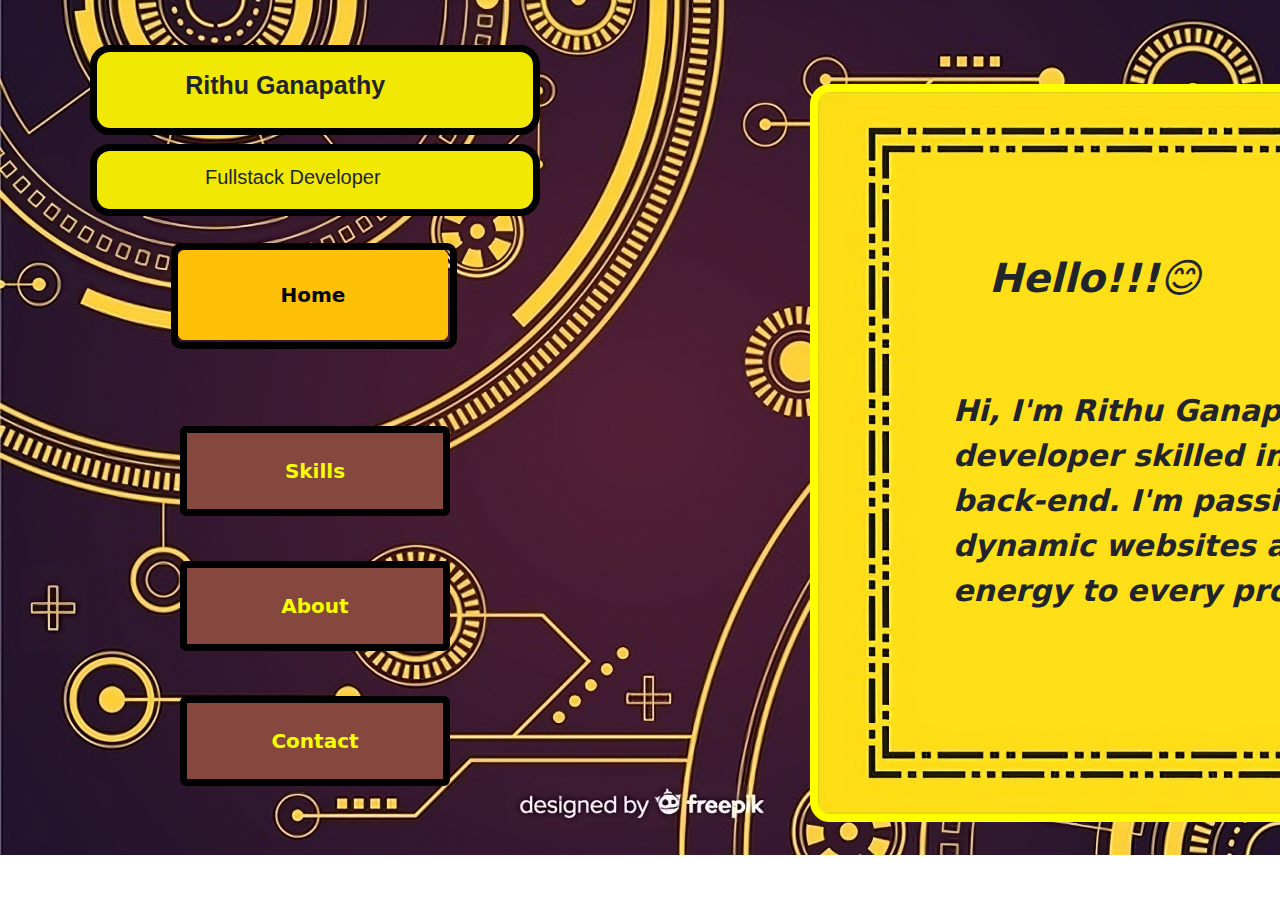
<file: index.html>
<!DOCTYPE html>
<html>
    <head>
        <link rel="stylesheet" href="index.css">
        <link href="https://cdn.jsdelivr.net/npm/bootstrap@5.3.3/dist/css/bootstrap.min.css" rel="stylesheet" integrity="sha384-QWTKZyjpPEjISv5WaRU9OFeRpok6YctnYmDr5pNlyT2bRjXh0JMhjY6hW+ALEwIH" crossorigin="anonymous">
<script src="https://cdn.jsdelivr.net/npm/bootstrap@5.3.3/dist/js/bootstrap.bundle.min.js" integrity="sha384-YvpcrYf0tY3lHB60NNkmXc5s9fDVZLESaAA55NDzOxhy9GkcIdslK1eN7N6jIeHz" crossorigin="anonymous"></script>
        <title></title>
    </head>
    <body>
        <div class="name">
            <h1>Rithu Ganapathy</h1>
        </div>
        <div class="role">
            <h1>Fullstack Developer</h1>
        </div>
        <div class="portfolio">
            <button type="button" class="btn btn-warning">Home</button>
        </div>

        <div class="whole">
            <div class="butto">
              
            <div class="page">
                <a href="skills.html"><button type="button" class="btn btn-outline-info">Skills</button></a>
            </div>
            <div class="page1">
                <a href="about.html"><button type="button" class="btn btn-outline-danger">About</button></a>
            </div>
            <div class="page2">
                <a href="contact.html"><button type="button" class="btn btn-outline-success">Contact</button></a>
            </div>
        </div>
        
        <div class="head">
            <div class="photo">
                <img src="images/me.jpg">
            </div>
            <h1>Hello!!!😊</h1><br>
            <p>Hi, I'm Rithu Ganapathy, a full-stack developer skilled in both front-end and back-end. I'm passionate about building dynamic websites and bringing fresh energy to every project.</p>
        </div>
            
        </div>
    </body>
</html>
</file>
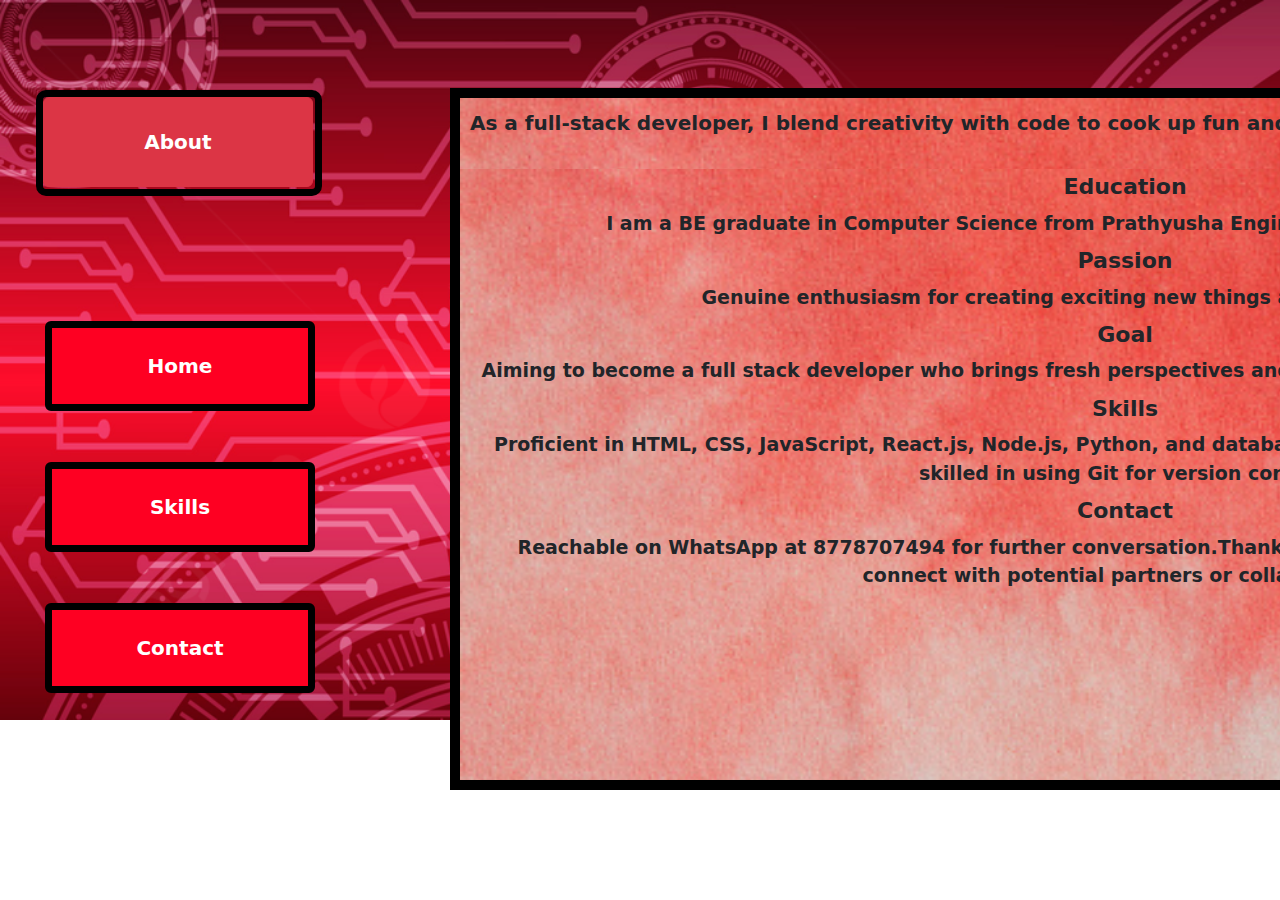
<file: about.html>
<!DOCTYPE html>
<html>
    <head>
        <link rel="stylesheet" href="about.css">
        <link href="https://cdn.jsdelivr.net/npm/bootstrap@5.3.3/dist/css/bootstrap.min.css" rel="stylesheet" integrity="sha384-QWTKZyjpPEjISv5WaRU9OFeRpok6YctnYmDr5pNlyT2bRjXh0JMhjY6hW+ALEwIH" crossorigin="anonymous">
<script src="https://cdn.jsdelivr.net/npm/bootstrap@5.3.3/dist/js/bootstrap.bundle.min.js" integrity="sha384-YvpcrYf0tY3lHB60NNkmXc5s9fDVZLESaAA55NDzOxhy9GkcIdslK1eN7N6jIeHz" crossorigin="anonymous"></script>
        <title></title>
    </head>
    <body>
        <div class="about">
            <button type="button" class="btn btn-danger">About</button>
        </div>
        <div class="head">
            <p>As a full-stack developer, I blend creativity with code to cook up fun and user-friendly web magic❤️!</p>
        </div>
        <div class="content">
            <h4 class="in">Education</h4>                        
            <p>I am a BE graduate in Computer Science from Prathyusha Engineering College with a cgpa of 8.2 </p>
            <h4 class="in">Passion</h4>
            <p> Genuine enthusiasm for creating exciting new things and innovative solutions.</p>  
            <h4 class="in">Goal</h4>
            <p>Aiming to become a full stack developer who brings fresh perspectives and dedicated problem-solving to your projects.</p> 
            <h4 class="in">Skills</h4>
            <p>Proficient in HTML, CSS, JavaScript, React.js, Node.js, Python, and databases like MySQL, PostgreSQL, and MongoDB; skilled in using Git for version control.</p> 
            <h4 class="in">Contact</h4>
            <p>Reachable on WhatsApp at 8778707494 for further conversation.Thankful for visiting your portfolio and eager to connect with potential partners or collaborators.</p> 
        </div>
       
        <div class="whole">
            <div class="butto">
            <div class="page">
                <a href="index.html"><button type="button" class="btn btn-outline-warning">Home</button></a>
            </div>
            <div class="page1">
                <a href="skills.html"><button type="button" class="btn btn-outline-info">Skills</button></a>
            </div>
            <div class="page2">
                <a href="contact.html"><button type="button" class="btn btn-outline-success">Contact</button></a>
            </div>
            </div>
            
        </div>
    </body>
</html>
</file>
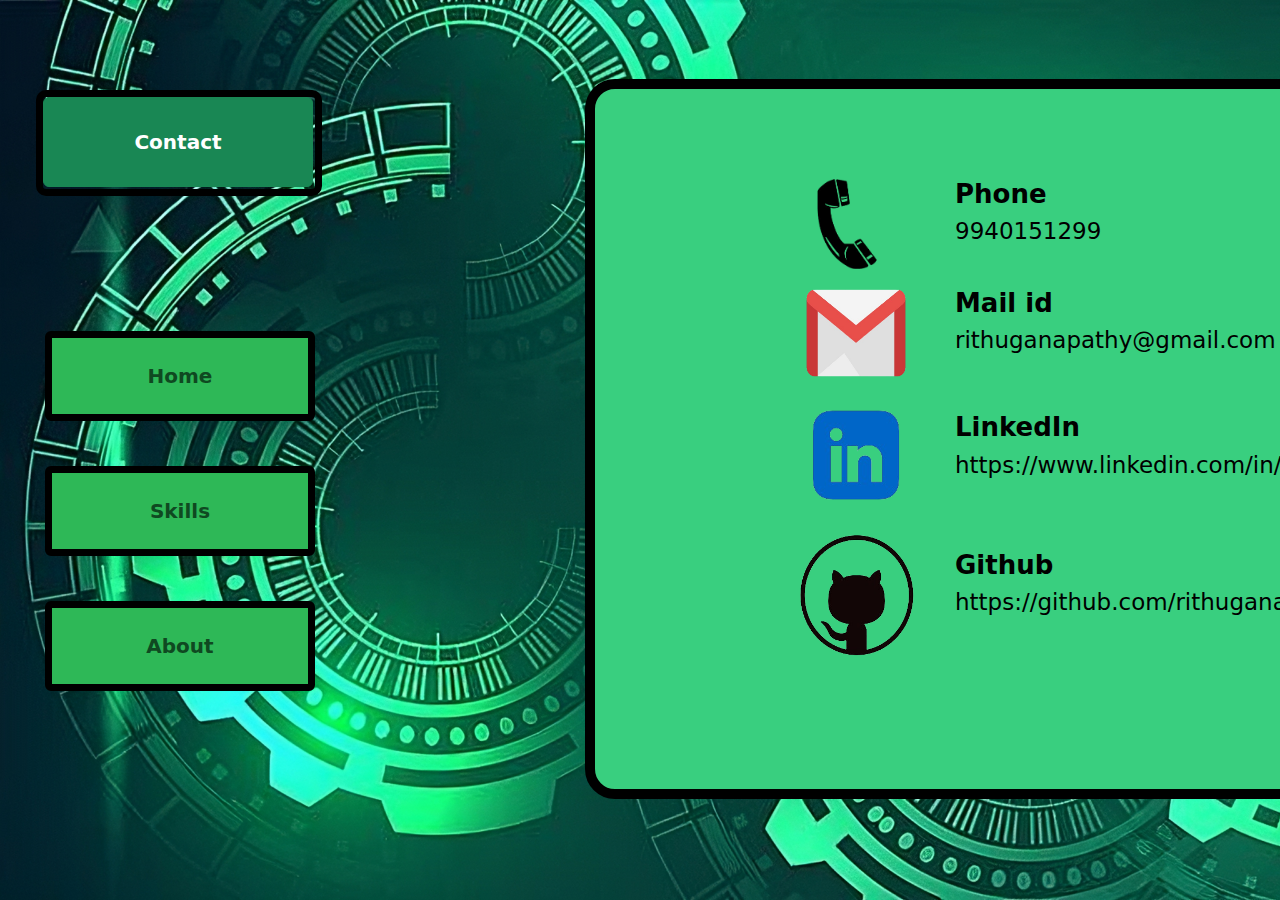
<file: contact.html>
<!DOCTYPE html>
<html>
    <head>
        <link rel="stylesheet" href="contact.css">
        <link href="https://cdn.jsdelivr.net/npm/bootstrap@5.3.3/dist/css/bootstrap.min.css" rel="stylesheet" integrity="sha384-QWTKZyjpPEjISv5WaRU9OFeRpok6YctnYmDr5pNlyT2bRjXh0JMhjY6hW+ALEwIH" crossorigin="anonymous">
<script src="https://cdn.jsdelivr.net/npm/bootstrap@5.3.3/dist/js/bootstrap.bundle.min.js" integrity="sha384-YvpcrYf0tY3lHB60NNkmXc5s9fDVZLESaAA55NDzOxhy9GkcIdslK1eN7N6jIeHz" crossorigin="anonymous"></script>
        
    </head>
    <body>
        <div class="contact">
            <button type="button" class="btn btn-success">Contact</button>
        </div>
    
        <div class="whole">
            <div class="page">
                <a href="index.html"><button type="button" class="btn btn-outline-warning">Home</button></a>
            </div>
            <div class="page1">
                <a href="skills.html"><button type="button" class="btn btn-outline-info">Skills</button></a>
            </div>
            <div class="page2">
                <a href="about.html"><button type="button" class="btn btn-outline-success">About</button></a>
            </div>
            <div class="butto">
               
                <div class="phone">
                    <img src="images/phone.png">
                    <h4>Phone</h4>
                    <h5> <a class="link-offset-2 link-offset-3-hover link-underline link-underline-opacity-0 link-underline-opacity-75-hover" href="#">
                        9940151299
                      </a></h5>

                </div>
                <div class="mail">
                    <img src="images/mail.png">
                    <h4>Mail id</h4>
                    <h5> <a class="link-offset-2 link-offset-3-hover link-underline link-underline-opacity-0 link-underline-opacity-75-hover" href="#">
                        rithuganapathy@gmail.com
                      </a></h5>
                </div>
                <div class="link">
                    <img src="images/lin.png">
                    <h4>LinkedIn</h4>
                    <h5> <a class="link-offset-2 link-offset-3-hover link-underline link-underline-opacity-0 link-underline-opacity-75-hover" href="https://www.linkedin.com/in/rithuganapathy/">
                        https://www.linkedin.com/in/rithuganapathy/
                      </a></h5>
                </div>
              
              
                <div class="gh">
                    <img src="images/github.png">
                    <h4>Github</h4>
                    <h5> <a class="link-offset-2 link-offset-3-hover link-underline link-underline-opacity-0 link-underline-opacity-75-hover" href="https://github.com/rithuganapathy">
                        https://github.com/rithuganapathy
                      </a></h5>
                </div>
            </div>
            
        </div>
    </body>
</html>
</file>
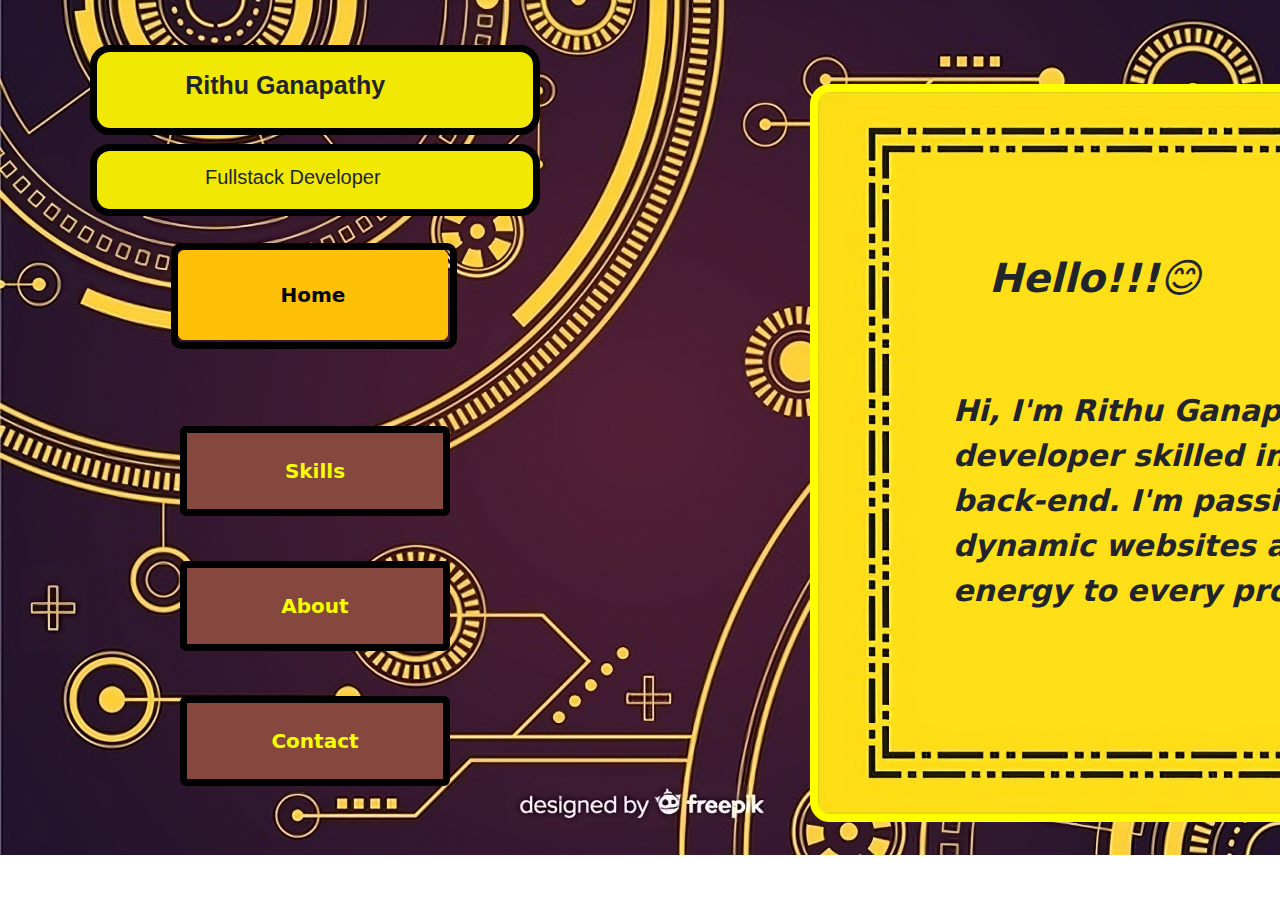
<file: portfolio.html>
<!DOCTYPE html>
<html>
    <head>
        <link rel="stylesheet" href="portfolio.css">
        <link href="https://cdn.jsdelivr.net/npm/bootstrap@5.3.3/dist/css/bootstrap.min.css" rel="stylesheet" integrity="sha384-QWTKZyjpPEjISv5WaRU9OFeRpok6YctnYmDr5pNlyT2bRjXh0JMhjY6hW+ALEwIH" crossorigin="anonymous">
<script src="https://cdn.jsdelivr.net/npm/bootstrap@5.3.3/dist/js/bootstrap.bundle.min.js" integrity="sha384-YvpcrYf0tY3lHB60NNkmXc5s9fDVZLESaAA55NDzOxhy9GkcIdslK1eN7N6jIeHz" crossorigin="anonymous"></script>
        <title></title>
    </head>
    <body>
        <div class="name">
            <h1>Rithu Ganapathy</h1>
        </div>
        <div class="role">
            <h1>Fullstack Developer</h1>
        </div>
        <div class="portfolio">
            <button type="button" class="btn btn-warning">Home</button>
        </div>

        <div class="whole">
            <div class="butto">
              
            <div class="page">
                <a href="skills.html"><button type="button" class="btn btn-outline-info">Skills</button></a>
            </div>
            <div class="page1">
                <a href="about.html"><button type="button" class="btn btn-outline-danger">About</button></a>
            </div>
            <div class="page2">
                <a href="contact.html"><button type="button" class="btn btn-outline-success">Contact</button></a>
            </div>
        </div>
        
        <div class="head">
            <div class="photo">
                <img src="images/me.jpg">
            </div>
            <h1>Hello!!!😊</h1><br>
            <p>Hi, I'm Rithu Ganapathy, a full-stack developer skilled in both front-end and back-end. I'm passionate about building dynamic websites and bringing fresh energy to every project.</p>
        </div>
            
        </div>
    </body>
</html>
</file>
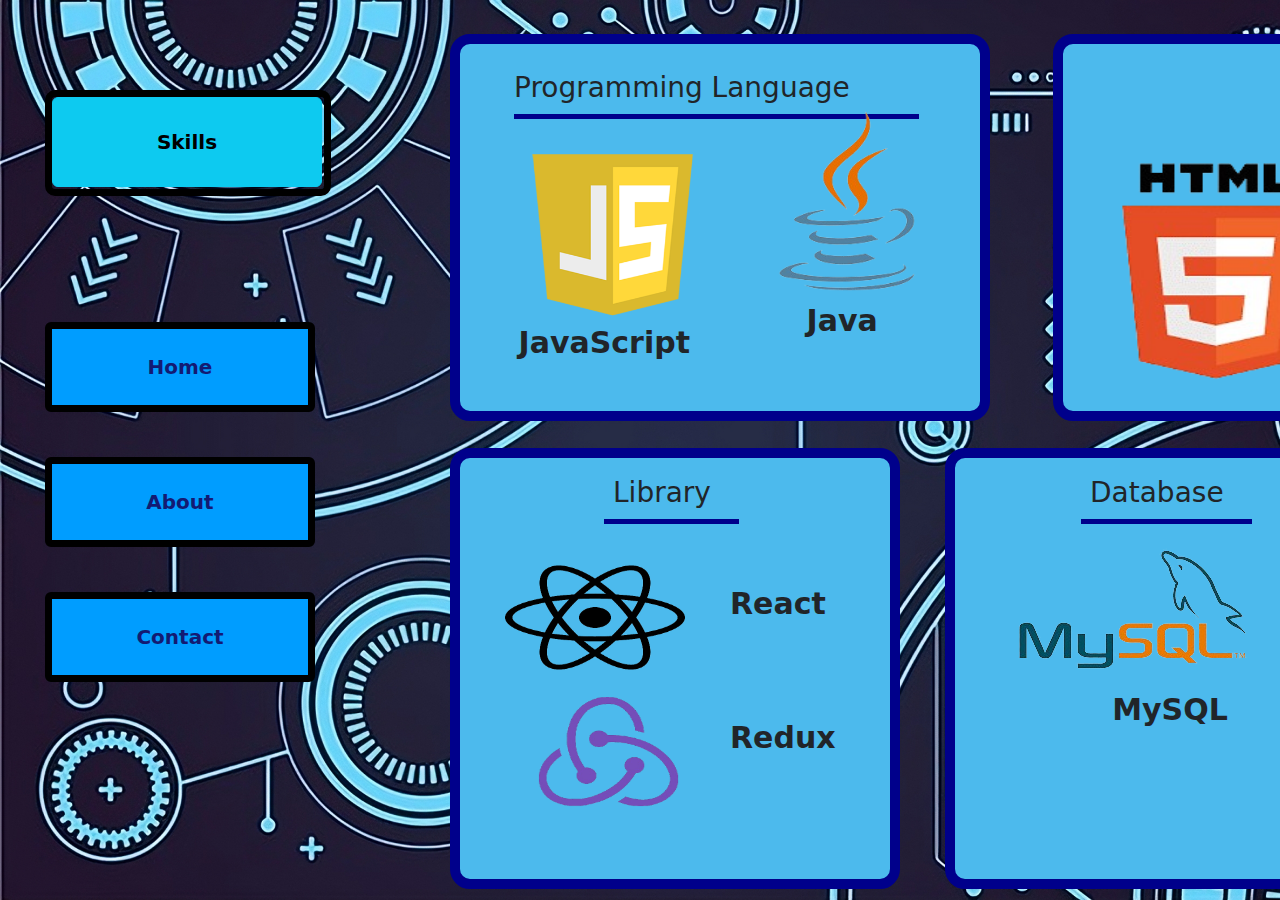
<file: skills.html>
<!DOCTYPE html>
<html>
    <head>
        <link rel="stylesheet" href="skills.css">
        <link href="https://cdn.jsdelivr.net/npm/bootstrap@5.3.3/dist/css/bootstrap.min.css" rel="stylesheet" integrity="sha384-QWTKZyjpPEjISv5WaRU9OFeRpok6YctnYmDr5pNlyT2bRjXh0JMhjY6hW+ALEwIH" crossorigin="anonymous">
<script src="https://cdn.jsdelivr.net/npm/bootstrap@5.3.3/dist/js/bootstrap.bundle.min.js" integrity="sha384-YvpcrYf0tY3lHB60NNkmXc5s9fDVZLESaAA55NDzOxhy9GkcIdslK1eN7N6jIeHz" crossorigin="anonymous"></script>
        <title></title>
    </head>
    <body>
        <div class="about">
            <button type="button" class="btn btn-info">Skills</button>
        </div>
        <div class="whole">
            <div class="butto">
            <div class="page">
                <a href="index.html"><button type="button" class="btn btn-outline-warning">Home</button></a>
            </div>
            <div class="page1">
                <a href="about.html"><button type="button" class="btn btn-outline-danger">About</button></a>
            </div>
            <div class="page2">
                <a href="contact.html"><button type="button" class="btn btn-outline-success">Contact</button></a>
            </div>
            </div>
        <div class="programming"> 
            <h3>Programming Language</h3>
        <div class="skill">
          <img src="images/JavaScript.png">
          <h5>JavaScript</h5>
        </div>
        <div class="skill1">
            <img src="images/java.png">
            <h5>Java</h5>
        </div>
    </div>
    <div class="scripting"> 
        <h3>Scripting Language</h3>
    <div class="skill2">
      <img src="images/html.png">
    </div>
    <div class="skill3">
        <img src="images/css.png">
    </div>
    <div class="skill4">
        <img src="images/bootstrap.png">
        <h5>Bootstrap</h5>
    </div>
</div>

<div class="library"> 
    <h3>Library</h3>
<div class="skill5">
  <img src="images/react.png">
  <h5>React</h5>
</div>
<div class="skill6">
    <img src="images/redux.png">
    <h5>Redux</h5>
</div>
</div>

<div class="db"> 
    <h3>Database</h3>
    <div class="skill7">
        <img src="images/mysql.png">
        <h5>MySQL</h5>
    </div>

</div>
<div class="tools"> 
    <h3>Tools</h3>
<div class="skill8">
  <img src="images/postman.png">
  <h5>Postman</h5>
</div>
<div class="skill9">
    <img src="images/git.png">
    <h5>Git</h5>
</div>
</div>
</div>
    </body>
</html>
</file>
<file: index.css>
body{
    background-image: url(images/home.jpeg);
    background-repeat: no-repeat;
    background-size: cover;
    height: 90vh;
}

.name{
    display: flex;
    width: 50vh;
    height: 10vh;
    margin-top: 5vh;
    margin-left: 10vh;
    background-color: rgb(241, 233, 3);
    border-radius: 20px;
    border: 7px solid rgb(0, 0, 0);
}
.name h1{
    padding-left: 9.8vh;
    padding-top: 2vh;
    font-size: 25px;
    font-family: 'Gill Sans', 'Gill Sans MT', Calibri, 'Trebuchet MS', sans-serif;
    font-weight: 600;
}

.name h1:hover{
    font-size: 25.5px;
    transition: 0.8s;
    color: rgb(239, 0, 0);
}

.role{
    display: flex;
    width: 50vh;
    height: 8vh;
    margin-top: 1vh;
    margin-left: 10vh;
    background-color: rgb(241, 233, 3);
    border-radius: 20px;
    border: 7px solid rgb(0, 0, 0);
}
.role h1{
    padding-left: 12vh;
    padding-top: 1.5vh;
    font-size: 20px;
    font-family: 'Gill Sans', 'Gill Sans MT', Calibri, 'Trebuchet MS', sans-serif;
}
.role h1:hover{
    font-size: 20.5px;
    transition: 0.8s;
    color: rgb(239, 0, 0);
}
.portfolio{
    border: 7px solid rgb(0, 0, 0);
    width: 31.8vh;
    height: 11.8vh;
    margin-top: 3vh;
    margin-left: 19vh;
    border-radius: 10px;
    margin-bottom: 9vh;
}
.portfolio button{
    width: 30vh;
    height: 10vh;
    font-weight: 800;
    font-size: 20px;
}


.page button{
    background-color: rgb(134, 71, 63);
    border: 7px solid rgb(0, 0, 0);
    width: 30vh;
    height: 10vh;
    margin-top: -0.5vh;
    margin-left: 20vh;
    font-size: 20px;
    font-weight: 600;
    color: rgb(246, 255, 0);
}
.page button:hover{
    scale:  1.2;
    transition: 0.5s;
    font-weight: 900;
}


.page1 button{
    background-color: rgb(134, 71, 63);
    border: 7px solid rgb(0, 0, 0);
    width: 30vh;
    height: 10vh;
    margin-top: 5vh;
    margin-left: 20vh;
    font-size: 20px;
    font-weight: 600;
    color: rgb(246, 255, 0);
}
.page1 button:hover{
    scale:  1.2;
    transition: 0.5s;
    font-weight: 900;
}

.page2 button{
    background-color: rgb(134, 71, 63);
    border: 7px solid rgb(0, 0, 0);
    width: 30vh;
    height: 10vh;
    margin-top: 5vh;
    margin-left: 20vh;
    font-size: 20px;
    font-weight: 600;
    color: rgb(246, 255, 0);
}
.page2 button:hover{
    scale:  1.2;
    transition: 0.5s;
    font-weight: 900;
}


.photo img{
    width: 35vh;
    height: 24vh;
    margin-left: 37vh;
    margin-top: -6vh;
    border: 6px solid rgb(142, 144, 42);
    border-radius: 50px;
}
.head{
    background-image: url(images/homebor.jpeg);
    background-repeat: no-repeat;
    background-size: cover;
    width: 108.5vh;
    height: 82vh;
    margin-left:90vh ;
    margin-top: -78vh;
    border: 8px solid rgb(255, 255, 0);
    border-radius: 20px;
}
.head{
    padding: 15vh;
}
.head h1{
    margin-top: -15vh;
    margin-left: 4vh;
    font-size: 40px;
    font-weight: 900;
    font-style: italic;
}
.head p{
    font-size: 30px;
    font-weight: 600;
    font-style: italic;
    margin-top: 6vh;
}
</file>
<file: about.css>
body{
    background-image: url(images/aboutbg.jpg);
    background-repeat: no-repeat;
    background-size: cover;
    height: 70vh;
}
.about button{
    width: 30vh;
    height: 10vh;
    font-weight: 800;
    font-size: 20px;
}
.about{
    border: 7px solid rgb(0, 0, 0);
    width: 31.8vh;
    height: 11.8vh;
    margin-top: 10vh;
    margin-left: 4vh;
    border-radius: 10px;
}
.head{
    font-weight: 800;
    font-size: 20px;
    background-image: url(images/aboutbor.jpg);
    background-repeat: no-repeat;
    background-size: cover ;
    height: 9vh;
    width: 150vh;
    margin-left: 50vh;
    margin-top: -12vh;
    border: 10px black solid;
    border-bottom: none;
}
.head p{
    padding-top: 10px;
    padding-left: 10px;
}

.page button{
    background-color: rgb(254, 0, 34);
    color: rgb(255, 255, 255);
    border: 7px solid rgb(0, 0, 0);
    width: 30vh;
    height: 10vh;
    margin-top: -97vh;
    margin-left: 5vh;
    font-size: 20px;
    font-weight: 700;
}
.page button:hover{
    scale:  1.2;
    transition: 0.5s;
    font-weight: 900;
}


.page1 button{
    background-color: rgb(254, 0, 34);
    color: rgb(255, 255, 255);
    border: 7px solid rgb(0, 0, 0);
    width: 30vh;
    height: 10vh;
    margin-top: -71vh;
    margin-left: 5vh;
    font-size: 20px;
    font-weight: 700;
}
.page1 button:hover{
    scale:  1.2;
    transition: 0.5s;
    font-weight: 900;
}

.page2 button{
    background-color: rgb(254, 0, 34);
    color: rgb(255, 255, 255);
    border: 7px solid rgb(0, 0, 0);
    width: 30vh;
    height: 10vh;
    margin-top: -45vh;
    margin-left: 5vh;
    font-size: 20px;
    font-weight: 700;
}
.page2 button:hover{
    scale:  1.2;
    transition: 0.5s;
    font-weight: 900;
}
.content{
    background-image: url(images/aboutbor.jpg);
    background-repeat: no-repeat;
    background-size: cover ;
    width: 150vh;
    height: 69vh;
    margin-left: 50vh;
    margin-top: 0.01vh;
    border: 10px solid black;
    border-top: none;
    padding: 20px;
    padding-top: 10px;
}
.content .in{
    font-size: 22px;
    font-weight: 700;
    text-align: center;
    margin-top: -5px;
}
.content p{
    font-size: 19px;
    font-weight: 600;
    text-align: center;
    justify-content: center;
}
</file>
<file: contact.css>
body{
    background-image: url(images/contactbg2.jpeg);
    background-repeat: no-repeat;
    background-size: cover;
    height: 90vh;
}

.contact button{
    width: 30vh;
    height: 10vh;
    font-weight: 800;
    font-size: 20px;
}
.contact{
    border: 7px solid rgb(0, 0, 0);
    width: 31.8vh;
    height: 11.8vh;
    margin-top: 10vh;
    margin-left: 4vh;
    border-radius: 10px;
}

.page button{
    background-color: rgb(46, 184, 87);
    color: rgb(15, 73, 33);
    border: 7px solid rgb(0, 0, 0);
    width: 30vh;
    height: 10vh;
    margin-top: 15vh;
    margin-left: 5vh;
    font-size: 20px;
    font-weight: 700;
}
.page button:hover{
    scale:  1.2;
    transition: 0.5s;
    font-weight: 900;
}


.page1 button{
    background-color: rgb(46, 184, 87);
    color: rgb(15, 73, 33);
    border: 7px solid rgb(0, 0, 0);
    width: 30vh;
    height: 10vh;
    margin-top: 5vh;
    margin-left: 5vh;
    font-size: 20px;
    font-weight: 700;
}
.page1 button:hover{
    scale:  1.2;
    transition: 0.5s;
    font-weight: 900;
}

.page2 button{
    background-color: rgb(46, 184, 87);
    color: rgb(15, 73, 33);
    border: 7px solid rgb(0, 0, 0);
    width: 30vh;
    height: 10vh;
    margin-top: 5vh;
    margin-left: 5vh;
    font-size: 20px;
    font-weight: 700;
}
.page2 button:hover{
    scale:  1.2;
    transition: 0.5s;
    font-weight: 900;
}

.butto{
    background-color: rgb(57, 207, 127);
    width: 130vh;
    height: 80vh;
    margin-left: 65vh;
    margin-top: -68vh;
    border: 10px black solid;
    border-radius: 30px;
}

.phone img{
    width: 10vh;
    height: 10vh;
    margin-left: 23vh;
    margin-top: 10vh;
}
.phone h4{
    margin-left: 40vh;
    margin-top: -10vh;
    font-size: 26px;
    font-weight: 800;
    color: black;
}
.phone a{
    color: black;
    margin-left: 40vh;
    margin-top: -11vh;
    font-size: 23px;
}
.phone h5:hover{
    scale: 1.05;
    transition: 0.5s;
}
.phone a:hover{
    color: purple;
}

.mail img{
    width: 12vh;
    height: 14vh;
    margin-left: 23vh;
    margin-top: 1.8vh;
}
.mail h4{
    margin-left: 40vh;
    margin-top: -12vh;
    font-size: 26px;
    font-weight: 800;
    width: 50vh;
    color: black;
}
.mail a{
    color: black;
    margin-left: 40vh;
    margin-top: -11vh;
    font-size: 23px;
}
.mail h5:hover{
    scale: 1.1;
    transition: 0.5s;
}
.mail a:hover{
    color: purple;
}


.link img{
    width: 16vh;
    height: 16.5vh;
    margin-left: 21vh;
    margin-top: 2vh;
}
.link h4{
    margin-left: 40vh;
    margin-top: -13vh;
    font-size: 26px;
    font-weight: 800;
    width: 50vh;
    color: black;
}
.link a{
    color: black;
    margin-left: 40vh;
    margin-top: -11vh;
    font-size: 23px;
}
.link h5:hover{
    scale: 1.1;
    transition: 0.5s;
}
.link a:hover{
    color: purple;
}

.gh img{
    width: 13vh;
    height: 14vh;
    margin-left: 22.6vh;
    margin-top: 5vh;
}
.gh h4{
    margin-left: 40vh;
    margin-top: -12vh;
    font-size: 26px;
    font-weight: 800;
    width: 50vh;
    color: black;
}
.gh a{
    color: black;
    margin-left: 40vh;
    margin-top: -11vh;
    font-size: 23px;
}

.gh h5:hover{
    scale: 1.1;
    transition: 0.5s;
}
.gh a:hover{
    color: purple;
}
</file>
<file: portfolio.css>
body{
    background-image: url(images/home.jpeg);
    background-repeat: no-repeat;
    background-size: cover;
    height: 90vh;
}

.name{
    display: flex;
    width: 50vh;
    height: 10vh;
    margin-top: 5vh;
    margin-left: 10vh;
    background-color: rgb(241, 233, 3);
    border-radius: 20px;
    border: 7px solid rgb(0, 0, 0);
}
.name h1{
    padding-left: 9.8vh;
    padding-top: 2vh;
    font-size: 25px;
    font-family: 'Gill Sans', 'Gill Sans MT', Calibri, 'Trebuchet MS', sans-serif;
    font-weight: 600;
}

.name h1:hover{
    font-size: 25.5px;
    transition: 0.8s;
    color: rgb(239, 0, 0);
}

.role{
    display: flex;
    width: 50vh;
    height: 8vh;
    margin-top: 1vh;
    margin-left: 10vh;
    background-color: rgb(241, 233, 3);
    border-radius: 20px;
    border: 7px solid rgb(0, 0, 0);
}
.role h1{
    padding-left: 12vh;
    padding-top: 1.5vh;
    font-size: 20px;
    font-family: 'Gill Sans', 'Gill Sans MT', Calibri, 'Trebuchet MS', sans-serif;
}
.role h1:hover{
    font-size: 20.5px;
    transition: 0.8s;
    color: rgb(239, 0, 0);
}
.portfolio{
    border: 7px solid rgb(0, 0, 0);
    width: 31.8vh;
    height: 11.8vh;
    margin-top: 3vh;
    margin-left: 19vh;
    border-radius: 10px;
    margin-bottom: 9vh;
}
.portfolio button{
    width: 30vh;
    height: 10vh;
    font-weight: 800;
    font-size: 20px;
}


.page button{
    background-color: rgb(134, 71, 63);
    border: 7px solid rgb(0, 0, 0);
    width: 30vh;
    height: 10vh;
    margin-top: -0.5vh;
    margin-left: 20vh;
    font-size: 20px;
    font-weight: 600;
    color: rgb(246, 255, 0);
}
.page button:hover{
    scale:  1.2;
    transition: 0.5s;
    font-weight: 900;
}


.page1 button{
    background-color: rgb(134, 71, 63);
    border: 7px solid rgb(0, 0, 0);
    width: 30vh;
    height: 10vh;
    margin-top: 5vh;
    margin-left: 20vh;
    font-size: 20px;
    font-weight: 600;
    color: rgb(246, 255, 0);
}
.page1 button:hover{
    scale:  1.2;
    transition: 0.5s;
    font-weight: 900;
}

.page2 button{
    background-color: rgb(134, 71, 63);
    border: 7px solid rgb(0, 0, 0);
    width: 30vh;
    height: 10vh;
    margin-top: 5vh;
    margin-left: 20vh;
    font-size: 20px;
    font-weight: 600;
    color: rgb(246, 255, 0);
}
.page2 button:hover{
    scale:  1.2;
    transition: 0.5s;
    font-weight: 900;
}


.photo img{
    width: 35vh;
    height: 24vh;
    margin-left: 37vh;
    margin-top: -6vh;
    border: 6px solid rgb(142, 144, 42);
    border-radius: 50px;
}
.head{
    background-image: url(images/homebor.jpeg);
    background-repeat: no-repeat;
    background-size: cover;
    width: 108.5vh;
    height: 82vh;
    margin-left:90vh ;
    margin-top: -78vh;
    border: 8px solid rgb(255, 255, 0);
    border-radius: 20px;
}
.head{
    padding: 15vh;
}
.head h1{
    margin-top: -15vh;
    margin-left: 4vh;
    font-size: 40px;
    font-weight: 900;
    font-style: italic;
}
.head p{
    font-size: 30px;
    font-weight: 600;
    font-style: italic;
    margin-top: 6vh;
}
</file>
<file: skills.css>
body{
    background-image: url(images/skillsbg.jpeg);
    background-repeat: no-repeat;
    background-size: cover;
    height: 90vh;
}
.about button{
    width: 30vh;
    height: 10vh;
    font-weight: 800;
    font-size: 20px;
}
.about{
    border: 7px solid rgb(0, 0, 0);
    width: 31.8vh;
    height: 11.8vh;
    margin-top: 10vh;
    margin-left: 5vh;
    border-radius: 10px;
    margin-bottom: 9vh;
}
.page button{
    background-color: rgb(0, 157, 255);
    border: 7px solid rgb(0, 0, 0);
    width: 30vh;
    height: 10vh;
    margin-top: 5vh;
    margin-left: 5vh;
    font-size: 20px;
    font-weight: 600;
    color:rgb(19, 26, 115);
}
.page button:hover{
    scale:  1.2;
    transition: 0.5s;
    font-weight: 900;
}


.page1 button{
    background-color: rgb(0, 157, 255);
    border: 7px solid rgb(0, 0, 0);
    width: 30vh;
    height: 10vh;
    margin-top: 5vh;
    margin-left: 5vh;
    font-size: 20px;
    font-weight: 600;
    color: rgb(19, 26, 115);
}
.page1 button:hover{
    scale:  1.2;
    transition: 0.5s;
    font-weight: 900;
}

.page2 button{
    background-color: rgb(0, 157, 255);
    border: 7px solid rgb(0, 0, 0);
    width: 30vh;
    height: 10vh;
    margin-top: 5vh;
    margin-left: 5vh;
    font-size: 20px;
    font-weight: 600;
    color: rgb(19, 26, 115);
}
.page2 button:hover{
    scale:  1.2;
    transition: 0.5s;
    font-weight: 900;
}


.programming{
    background-color: rgb(76, 186, 237);
    width: 60vh;
    height: 43vh;
    margin-left: 50vh;
    margin-top: -72vh;
    border: 10px darkblue solid;
    border-radius: 20px;
}
.programming h3{
    margin-left: 6vh;
    margin-top: -1vh;
    padding-top: 4vh;
    padding-bottom: 1vh;
    width: 45vh;
    border-bottom: 5px darkblue solid;
}
.skill img{
    width: 40vh;
    height: 20vh;
    margin-left: -3vh;
    margin-top: 2vh;
}

.skill h5{
    margin-left: 6.5vh;
    margin-top: 0vh;
    font-size: 30px;
    font-weight: 900;
}
.skill1 img{
    width: 20vh;
    height: 20vh;
    margin-left: 33vh;
    margin-top: -40vh;
}
.skill1 h5{
    margin-left: 38.5vh;
    margin-top: -10vh;
    font-size: 30px;
    font-weight: 900;
}

.scripting{
    background-color: rgb(76, 186, 237);
    width: 93vh;
    height: 43vh;
    margin-left: 117vh;
    margin-top: -43vh;
    border: 10px darkblue solid;
    border-radius: 20px;
}
.scripting h3{
    margin-left: 26vh;
    margin-top: -1vh;
    padding-top: 4vh;
    padding-bottom: 1vh;
    width: 36vh;
    border-bottom: 5px darkblue solid;
}
.skill2 img{
    width: 40vh;
    height: 28vh;
    margin-left: -3vh;
    margin-top: 2vh;
}

.skill3 img{
    width: 30vh;
    height: 23vh;
    margin-left: 29vh;
    margin-top: -32vh;
}

.skill4 img{
    width: 35vh;
    height: 29vh;
    margin-left: 55vh;
    margin-top: -35vh;
}
.skill4 h5{
    margin-left: 61vh;
    margin-top: -34vh;
    font-size: 30px;
    font-weight: 900;
}
.library{
    background-color: rgb(76, 186, 237);
    width: 50vh;
    height: 49vh;
    margin-left: 50vh;
    margin-top: 3vh;
    border: 10px darkblue solid;
    border-radius: 20px;
}
.library h3{
    margin-left: 16vh;
    padding-top: 2vh;
    padding-bottom: 1vh;
    padding-left: 1vh;
    width: 15vh;
    border-bottom: 5px darkblue solid;
}
.skill5 img{
    width: 20vh;
    height: 13vh;
    margin-left: 5vh;
    margin-top: 3vh;
}
.skill5 h5{
    margin-left: 30vh;
    margin-top: -10vh;
    font-size: 30px;
    font-weight: 900;
}
.skill6 img{
    width: 29vh;
    height: 13vh;
    margin-left: 2vh;
    margin-top: 7vh;
}
.skill6 h5{
    margin-left: 30vh;
    margin-top: -10vh;
    font-size: 30px;
    font-weight: 900;
}
.db{
    background-color: rgb(76, 186, 237);
    width: 50vh;
    height: 49vh;
    margin-left: 105vh;
    margin-top: -49vh;
    border: 10px darkblue solid;
    border-radius: 20px;

}
.db h3{
    margin-left: 14vh;
    padding-top: 2vh;
    padding-bottom: 1vh;
    padding-left: 1vh;
    width: 19vh;
    border-bottom: 5px darkblue solid;
}
.skill7 img{
    margin-left: 3.5vh;
}
.skill7 h5{
    text-align: center;
    margin-top: -2vh;
    font-size: 30px;
    font-weight: 900;
}

.tools{
    background-color: rgb(76, 186, 237);
    width: 50vh;
    height: 49vh;
    margin-left: 160vh;
    margin-top: -49vh;
    border: 10px darkblue solid;
    border-radius: 20px;

}
.tools h3{
    margin-left: 17.5vh;
    padding-top: 2vh;
    padding-bottom: 1vh;
    padding-left: 1vh;
    width: 12vh;
    border-bottom: 5px darkblue solid;
}
.skill8 img{
    width: 23vh;
    height: 17vh;
    margin-left: 1vh;
    margin-top: 1vh;
}
.skill8 h5{
    margin-left: 25vh;
    margin-top: -12vh;
    font-size: 30px;
    font-weight: 900;
}
.skill9 img{
    width: 25vh;
    height: 15vh;
    margin-left: 2vh;
    margin-top: 5vh;
}
.skill9 h5{
    margin-left: 30vh;
    margin-top: -11vh;
    font-size: 30px;
    font-weight: 900;
}
</file>
